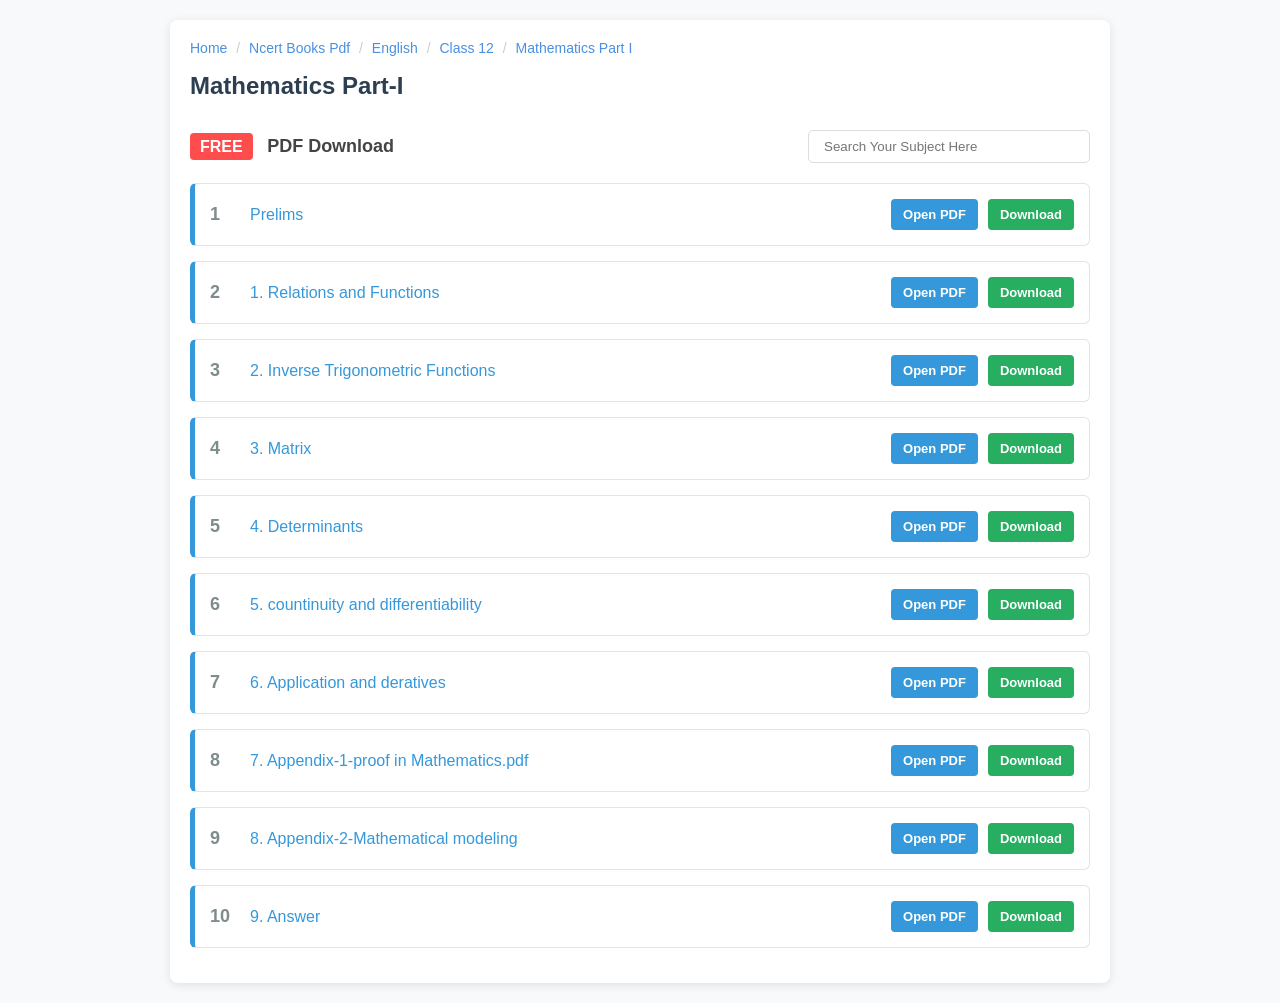
<file: Mathematics part-1.html>
<!DOCTYPE html>
<html lang="en">
<head>
    <meta charset="UTF-8">
    <meta name="viewport" content="width=device-width, initial-scale=1.0">
    <title>Mathematics Part-I - My Site</title>
    <style>
        body {
            font-family: Arial, sans-serif;
            background-color: #f8f9fa;
            margin: 0;
            padding: 20px;
            color: #333;
        }

        .main-container {
            max-width: 900px;
            margin: 0 auto;
            background: #ffffff;
            padding: 20px;
            border-radius: 8px;
            box-shadow: 0 2px 10px rgba(0,0,0,0.1);
        }

        /* Breadcrumbs from Screenshot 2026-05-01 201512.png */
        .breadcrumb {
            font-size: 14px;
            color: #4a90e2;
            margin-bottom: 10px;
        }
        .breadcrumb span {
            color: #ccc;
            margin: 0 5px;
        }

        h1 {
            font-size: 24px;
            margin-bottom: 30px;
            color: #2c3e50;
        }

        .content-header {
            display: flex;
            justify-content: space-between;
            align-items: center;
            margin-bottom: 20px;
        }

        .badge-free {
            background-color: #ff4d4d;
            color: white;
            padding: 5px 10px;
            border-radius: 4px;
            font-weight: bold;
            margin-right: 10px;
        }

        .pdf-title {
            font-size: 18px;
            font-weight: bold;
            color: #444;
        }

        .search-box {
            border: 1px solid #ddd;
            padding: 8px 15px;
            border-radius: 5px;
            width: 250px;
        }

        /* Resource Cards */
        .chapter-card {
            display: flex;
            align-items: center;
            border: 1px solid #e1e4e8;
            border-left: 5px solid #3498db;
            padding: 15px;
            margin-bottom: 15px;
            border-radius: 6px;
            background: #fff;
        }

        .index-number {
            font-size: 18px;
            color: #7f8c8d;
            width: 40px;
            font-weight: bold;
        }

        .chapter-name {
            flex-grow: 1;
            font-size: 16px;
            color: #3498db;
            text-decoration: none;
        }

        .action-group {
            display: flex;
            align-items: center;
            gap: 10px;
        }

        /* PDF Buttons */
        .btn-pdf {
            text-decoration: none;
            padding: 8px 12px;
            border-radius: 4px;
            font-size: 13px;
            font-weight: bold;
            display: inline-block;
            text-align: center;
        }

        .btn-open {
            background-color: #3498db;
            color: white;
        }

        .btn-download {
            background-color: #27ae60;
            color: white;
        }

        .icon-normal {
            width: 35px;
            height: auto;
        }

        @media (max-width: 600px) {
            .content-header {
                flex-direction: column;
                align-items: flex-start;
                gap: 10px;
            }
            .search-box {
                width: 100%;
            }
            .action-group {
                flex-wrap: wrap;
            }
        }
    </style>
</head>
<body>

<div class="main-container">
    <!-- Breadcrumb based on Screenshot 2026-05-01 201512.png -->
    <div class="breadcrumb">
        Home <span>/</span> Ncert Books Pdf <span>/</span> English <span>/</span> Class 12 <span>/</span> Mathematics Part I
    </div>

    <h1>Mathematics Part-I</h1>

    <div class="content-header">
        <div>
            <span class="badge-free">FREE</span>
            <span class="pdf-title">PDF Download</span>
        </div>
        <input type="text" class="search-box" placeholder="Search Your Subject Here">
    </div>

    <!-- Chapter 1 -->
    <div class="chapter-card">
        <div class="index-number">1</div>
        <a href="#" class="chapter-name">Prelims</a>
        <div class="action-group">
          
            <a href="Prelims.pdf" target="_blank" class="btn-pdf btn-open">Open PDF</a>
            <a href="Prelims.pdf" download="mithun.pdf" class="btn-pdf btn-download">Download</a>
        </div>
    </div>

    <!-- Chapter 2 -->
    <div class="chapter-card">
        <div class="index-number">2</div>
        <a href="#" class="chapter-name">1. Relations and Functions</a>
        <div class="action-group">
           
            <a href="Relations and function.pdf" target="_blank" class="btn-pdf btn-open">Open PDF</a>
            <a href="Relations and function.pdf" download="mithun.pdf" class="btn-pdf btn-download">Download</a>
        </div>
    </div>

    <!-- Chapter 3 -->
    <div class="chapter-card">
        <div class="index-number">3</div>
        <a href="#" class="chapter-name">2. Inverse Trigonometric Functions</a>
        <div class="action-group">
            <a href="Inverse trigonometric function.pdf" target="_blank" class="btn-pdf btn-open">Open PDF</a>
            <a href="Inverse trigonometric function.pdf" download="mithun.pdf" class="btn-pdf btn-download">Download</a>
        </div>
    </div>
     <!-- Chapter 4 -->
    <div class="chapter-card">
        <div class="index-number">4</div>
        <a href="#" class="chapter-name">3. Matrix</a>
        <div class="action-group">
            <a href="Matrix.pdf" target="_blank" class="btn-pdf btn-open">Open PDF</a>
            <a href="Matrix.pdf" download="mithun.pdf" class="btn-pdf btn-download">Download</a>
        </div>
    </div>
     <!-- Chapter 5 -->
    <div class="chapter-card">
        <div class="index-number">5</div>
        <a href="#" class="chapter-name">4. Determinants</a>
        <div class="action-group">
            <a href="Determinants.pdf" target="_blank" class="btn-pdf btn-open">Open PDF</a>
            <a href="Determinants.pdf" download="mithun.pdf" class="btn-pdf btn-download">Download</a>
        </div>
    </div>
     <!-- Chapter 6 -->
    <div class="chapter-card">
        <div class="index-number">6</div>
        <a href="#" class="chapter-name">5. countinuity and differentiability</a>
        <div class="action-group">
            <a href="countinuity and differentiability.pdf" target="_blank" class="btn-pdf btn-open">Open PDF</a>
            <a href="countinuity and differentiability.pdf" download="mithun.pdf" class="btn-pdf btn-download">Download</a>
        </div>
        
    </div>
     <!-- Chapter 7 -->
    <div class="chapter-card">
        <div class="index-number">7</div>
        <a href="#" class="chapter-name">6. Application and deratives</a>
        <div class="action-group">
            <a href="Application and deratives.pdf" target="_blank" class="btn-pdf btn-open">Open PDF</a>
            <a href="Application and deratives.pdf" download="mithun.pdf" class="btn-pdf btn-download">Download</a>
        </div>
    </div>
     <!-- Chapter 8 -->
    <div class="chapter-card">
        <div class="index-number">8</div>
        <a href="#" class="chapter-name">7. Appendix-1-proof in Mathematics.pdf</a>
        <div class="action-group">
            <a href="Appendix-1proof in Mathematics.pdf" target="_blank" class="btn-pdf btn-open">Open PDF</a>
            <a href="Appendix-1proof in Mathematics.pdf" download="mithun.pdf" class="btn-pdf btn-download">Download</a>
        </div>
    </div>
     <!-- Chapter 9 -->
    <div class="chapter-card">
        <div class="index-number">9</div>
        <a href="#" class="chapter-name">8. Appendix-2-Mathematical modeling</a>
        <div class="action-group">
            <a href="Appendix-2-Mathematical modeling.pdf" target="_blank" class="btn-pdf btn-open">Open PDF</a>
            <a href="Appendix-2-Mathematical modeling.pdf" download="mithun.pdf" class="btn-pdf btn-download">Download</a>
        </div>
    </div>
     <!-- Chapter 10-->
    <div class="chapter-card">
        <div class="index-number">10</div>
        <a href="#" class="chapter-name">9. Answer</a>
        <div class="action-group">
            <a href="Answer.pdf" target="_blank" class="btn-pdf btn-open">Open PDF</a>
            <a href="Answer.pdf" download="mithun.pdf" class="btn-pdf btn-download">Download</a>
        </div>
    </div>
</div>

</body>
</html>
</file>
